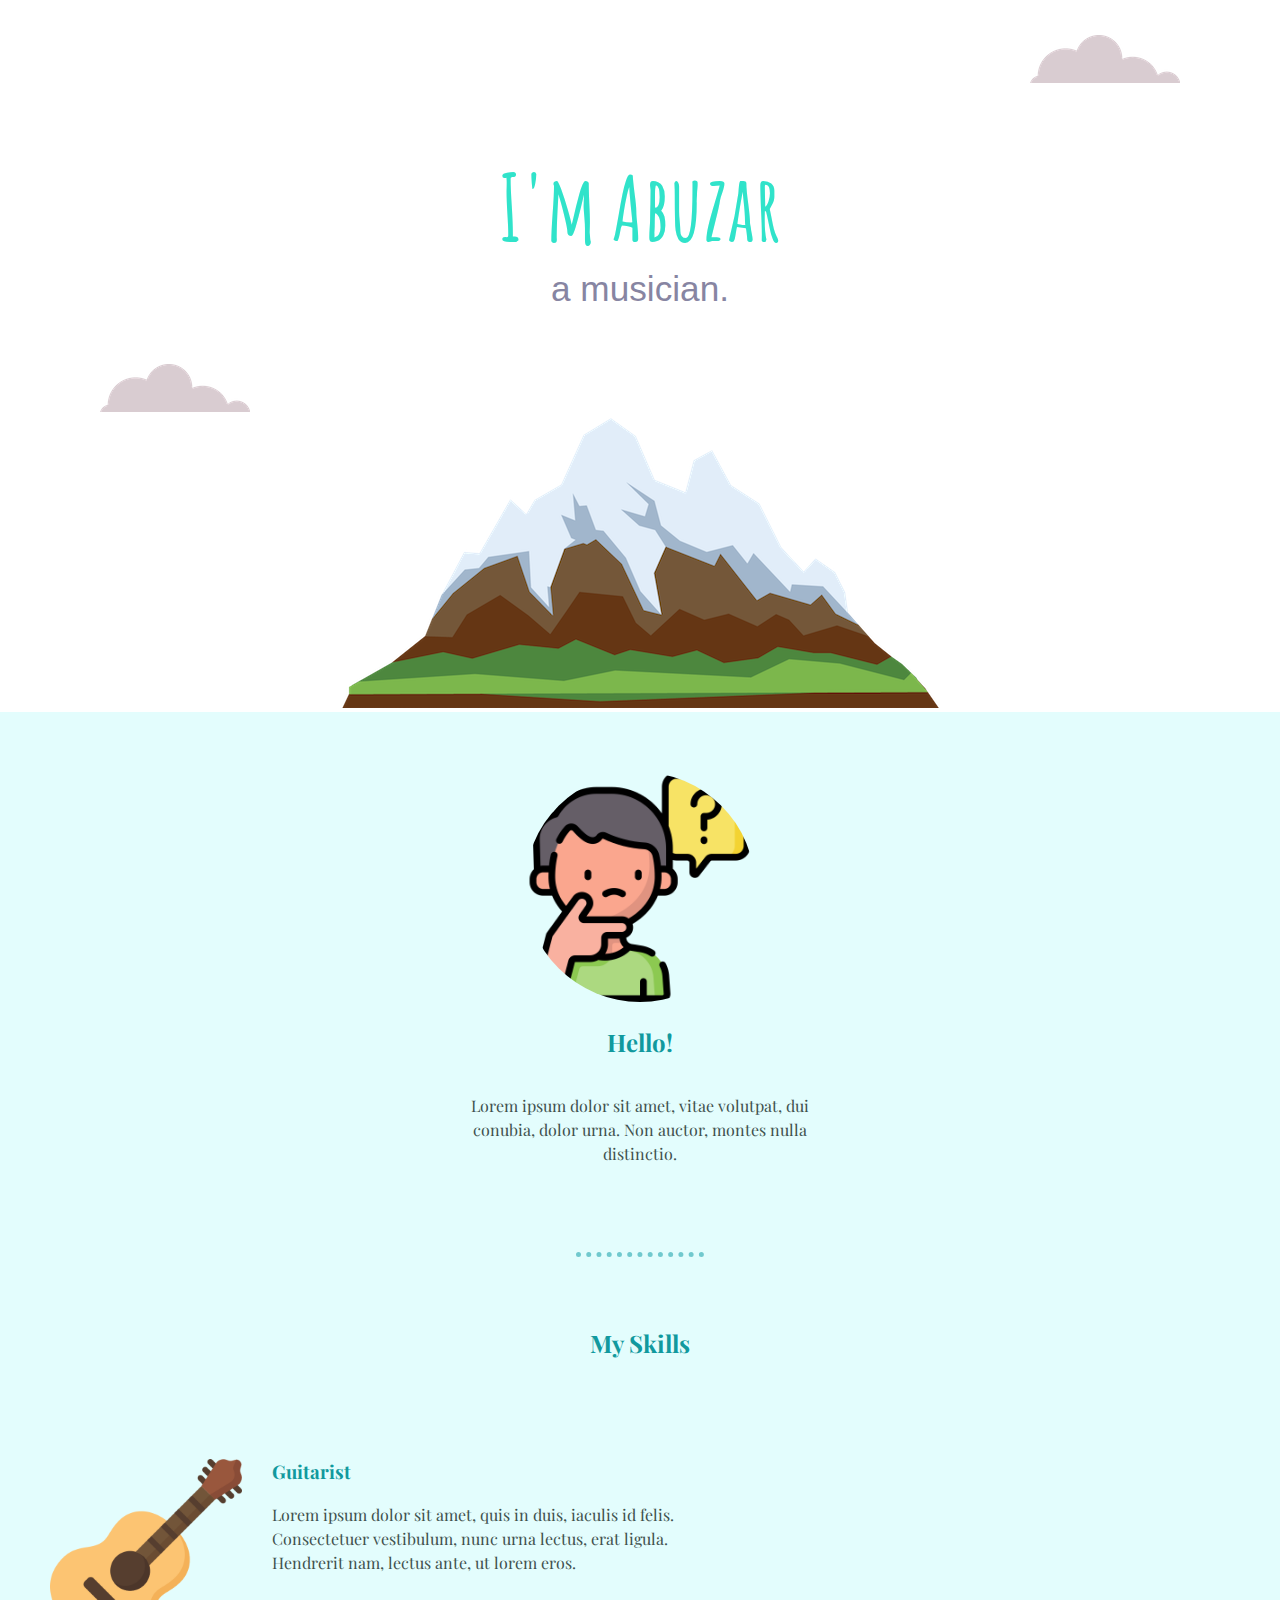
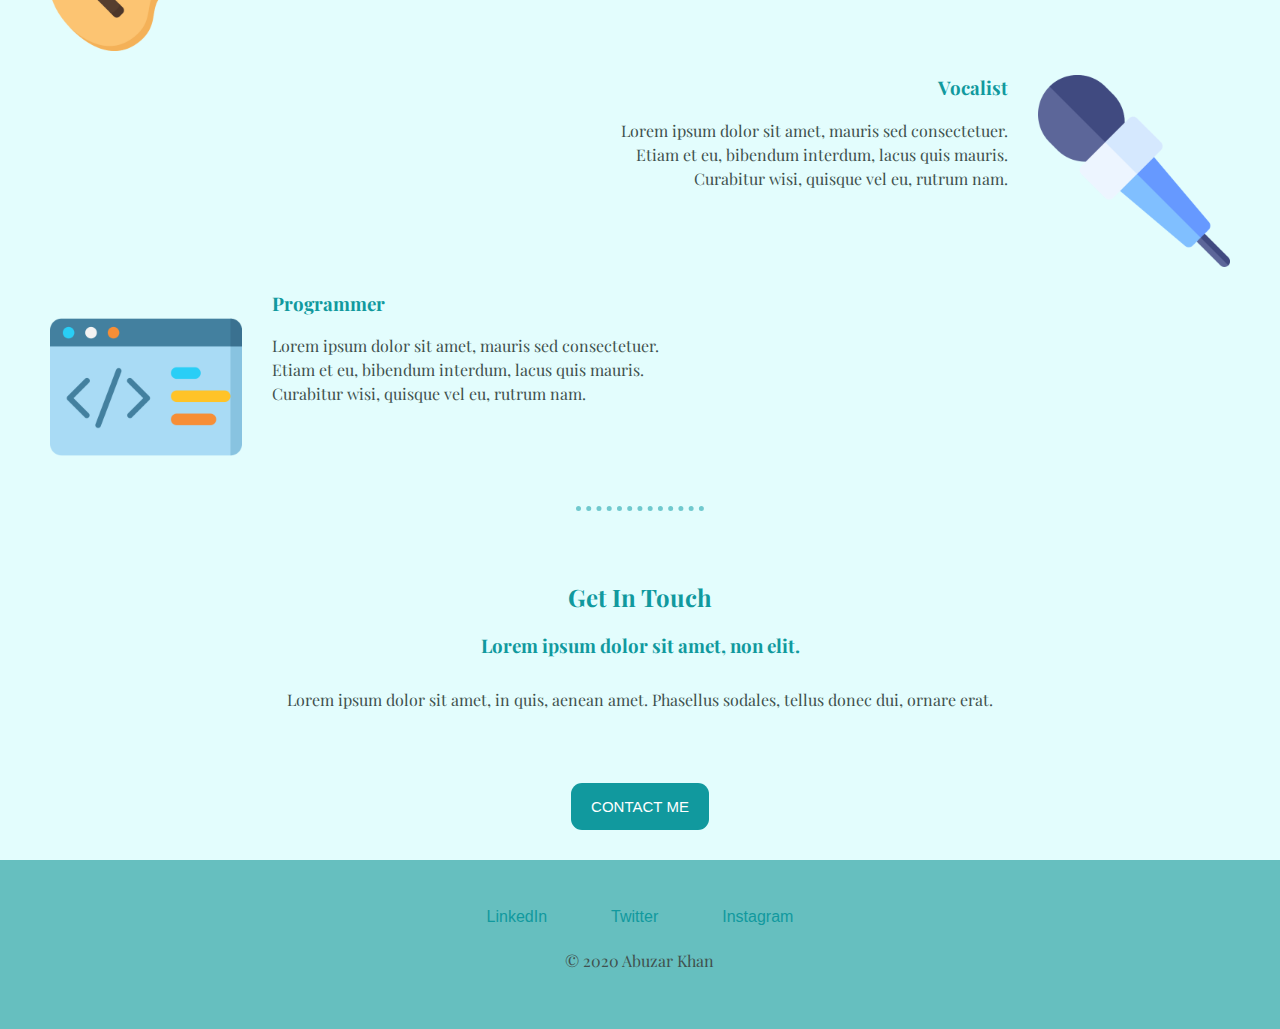
<file: CSS-personal-site/index.html>
<!DOCTYPE html>
<html lang="en">

<head>
  <meta charset="UTF-8">
  <meta name="viewport" content="width=device-width, initial-scale=1.0">
  <meta http-equiv="X-UA-Compatible" content="ie=edge">
  <title>Abuzar</title>
  <link rel="stylesheet" href="css/styles.css">
  <link rel="icon" href="images/favicon.ico">
  <link href="https://fonts.googleapis.com/css2?family=Amatic+SC:wght@700&family=Dancing+Script:wght@600&family=Playfair+Display:wght@500&family=Sacramento&display=swap" rel="stylesheet">
</head>

<body>

  <div class="top-container">
    <img class="tcloud" src="images/cloud.png" alt="img-cloud">
    <h1>I'm Abuzar</h1>
    <p class="sub">a musician.</p>
    <img class="bcloud" src="images/cloud.png" alt="img-cloud">
    <img class="mountain" src="images/mountain.png" alt="img-mountain">
  </div>
  <div class="middle-container">
    <div class="profile">
      <img class="pro" src="images/boy.png" alt="Skills">
      <h2>Hello!</h2>
      <p class="self-description">Lorem ipsum dolor sit amet, vitae volutpat, dui conubia, dolor urna. Non auctor, montes nulla distinctio.</p>
    </div>
    <hr>
    <div class="skills">

      <h2>My Skills</h2>

      <div class="skill-row-odd">
        <img class="icon oddi" src="images/guitar.png" alt="">

          <h3 class="skill-title">Guitarist</h3>
          <p class="skill-info">Lorem ipsum dolor sit amet, quis in duis, iaculis id felis. Consectetuer vestibulum, nunc urna lectus, erat ligula. Hendrerit nam, lectus ante, ut lorem eros.</p>

      </div>

      <div class="skill-row-even">
        <img class="icon eveni" src="images/mic.png" alt="">

          <h3 class="even-skill-title">Vocalist</h3>
          <p class="even-skill-info">Lorem ipsum dolor sit amet, mauris sed consectetuer. Etiam et eu, bibendum interdum, lacus quis mauris. Curabitur wisi, quisque vel eu, rutrum nam.</p>

      </div>

      <div class="skill-row-odd">
        <img class="icon oddi" src="images/code.png" alt="">

          <h3 class="skill-title">Programmer</h3>
          <p class="skill-info">Lorem ipsum dolor sit amet, mauris sed consectetuer. Etiam et eu, bibendum interdum, lacus quis mauris. Curabitur wisi, quisque vel eu, rutrum nam.</p>


      </div>

    </div>

    <hr>

    <div class="contact-me">
      <h2>Get In Touch</h2>
      <h3>Lorem ipsum dolor sit amet, non elit.</h3>
      <p class="contact-info">Lorem ipsum dolor sit amet, in quis, aenean amet. Phasellus sodales, tellus donec dui, ornare erat.</p>
      <br>
      <a class="btn" href="mailto:ak.abuzar@gmail.com">CONTACT ME</a>
    </div>

  </div>


  <div class="bottom-container">
    <div class="footer">
      <a class="footer-link" href="https://www.linkedin.com/">LinkedIn</a>
      <a class="footer-link" href="https://twitter.com/">Twitter</a>
      <a class="footer-link" href="https://www.instagram.com/a_buzar">Instagram</a>
      <p>© 2020 Abuzar Khan</p>
    </div>
  </div>


</body>

</html>
</file>
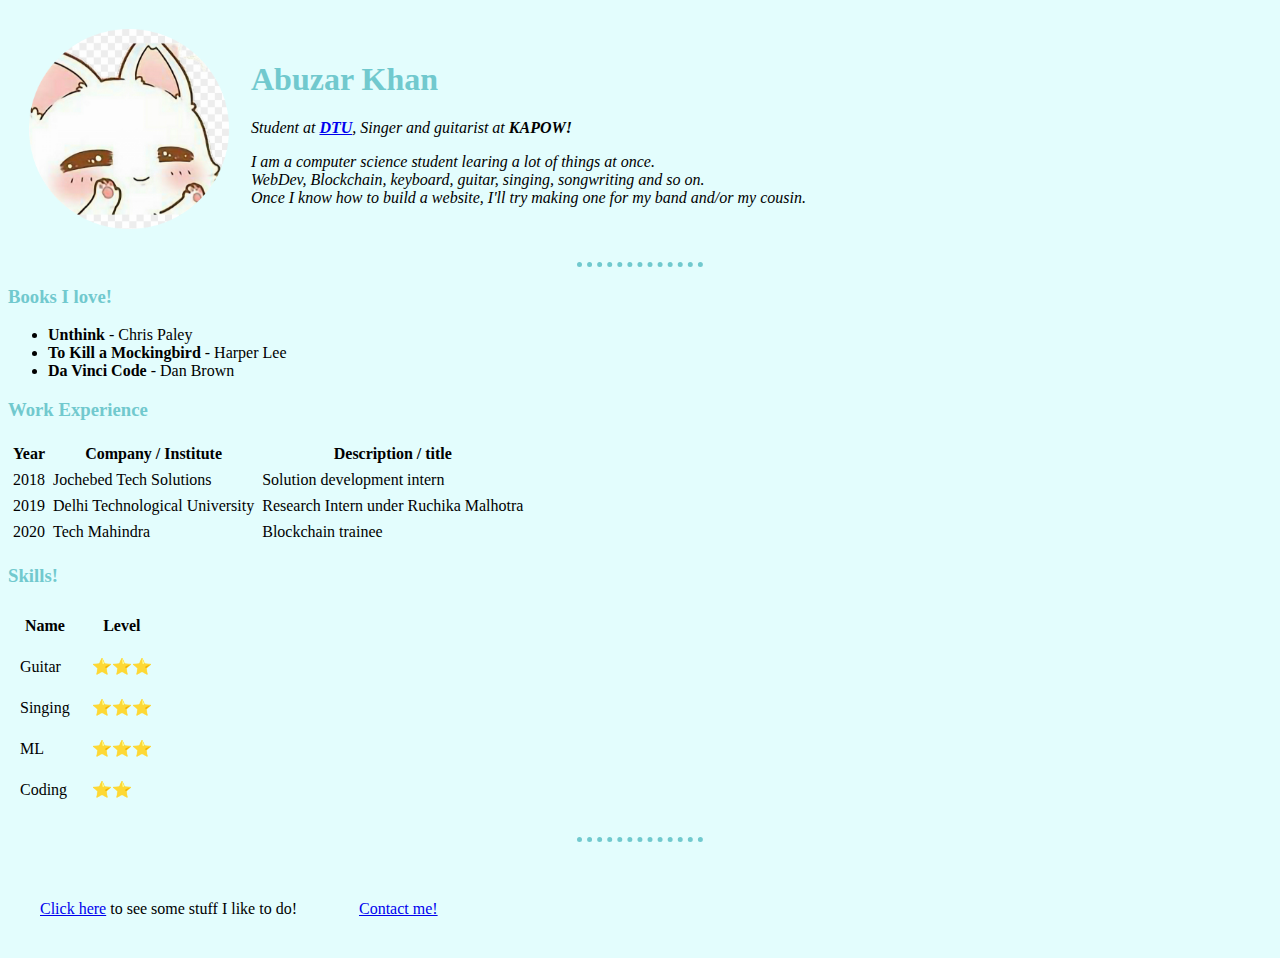
<file: html/personal_site/index.html>
<!DOCTYPE html>
<html lang="en">

<head>
  <meta charset="UTF-8">
  <meta name="viewport" content="width=device-width, initial-scale=1.0">
  <meta http-equiv="X-UA-Compatible" content="ie=edge">
  <title>Abuzar</title>

<link rel="stylesheet" href="css/styles.css">
</head>

<body>
  <table cellspacing="20">
    <tr>
      <td> <img src="images/cat.png" alt="Yes, this is Abuzar" height="300" width="300"> </td>
      <td>
        <h1>Abuzar Khan</h1>

        <p><em>Student at <strong><a href="http://dtu.ac.in/">DTU</a></strong>, Singer and guitarist at <strong>KAPOW!</strong></em></p>

        <p><em>I am a computer science student learing a lot of things at once.<br> WebDev, Blockchain, keyboard, guitar, singing, songwriting and so on. <br>Once I know how to build a website, I'll try making one for my band and/or my cousin.</em>
        </p>


      </td>
    </tr>
  </table>
  <hr>
  <h3>Books I love!</h3>
  <ul>
    <li><strong>Unthink</strong> - Chris Paley</li>
    <li><strong>To Kill a Mockingbird</strong> - Harper Lee</li>
    <li><strong>Da Vinci Code</strong> - Dan Brown</li>
  </ul>
  <h3>Work Experience</h3>
  <table cellpadding="3">
    <thead>
      <th>Year</th>
      <th>Company / Institute</th>
      <th>Description / title </th>
    </thead>

    <tbody>
      <tr>
        <td>2018</td>
        <td>
          Jochebed Tech Solutions
        </td>
        <td>
          Solution development intern
        </td>
      </tr>
      <tr>
        <td>2019</td>
        <td>Delhi Technological University</td>
        <td>Research Intern under Ruchika Malhotra</td>
      </tr>
      <tr>
        <td>2020</td>
        <td>Tech Mahindra</td>
        <td>Blockchain trainee</td>
      </tr>
    </tbody>

    <tfoot>

    </tfoot>

  </table>
  <h3>Skills!</h3>
  <table cellpadding="10">

    <thead>
      <th>Name</th>
      <th>Level</th>
    </thead>

    <tr>
      <td>Guitar</td>
      <td>⭐⭐⭐</td>
    </tr>
    <tr>
      <td>Singing</td>
      <td>⭐⭐⭐</td>
    </tr>
    <tr>
      <td>ML</td>
      <td>⭐⭐⭐</td>
    </tr>
    <tr>
      <td>Coding</td>
      <td>⭐⭐</td>
    </tr>
  </table>


  <br>
  <hr>
  <br>
  <table cellpadding="30">
    <tr>
      <td class="end">
        <left><a href="hobbies.html">Click here</a> to see some stuff I like to do!</left>
      </td>
      <td class = "end">
        <right><a href="contact.html">Contact me!</a></right>
      </td>
    </tr>
  </table>

</body>

</html>
</file>
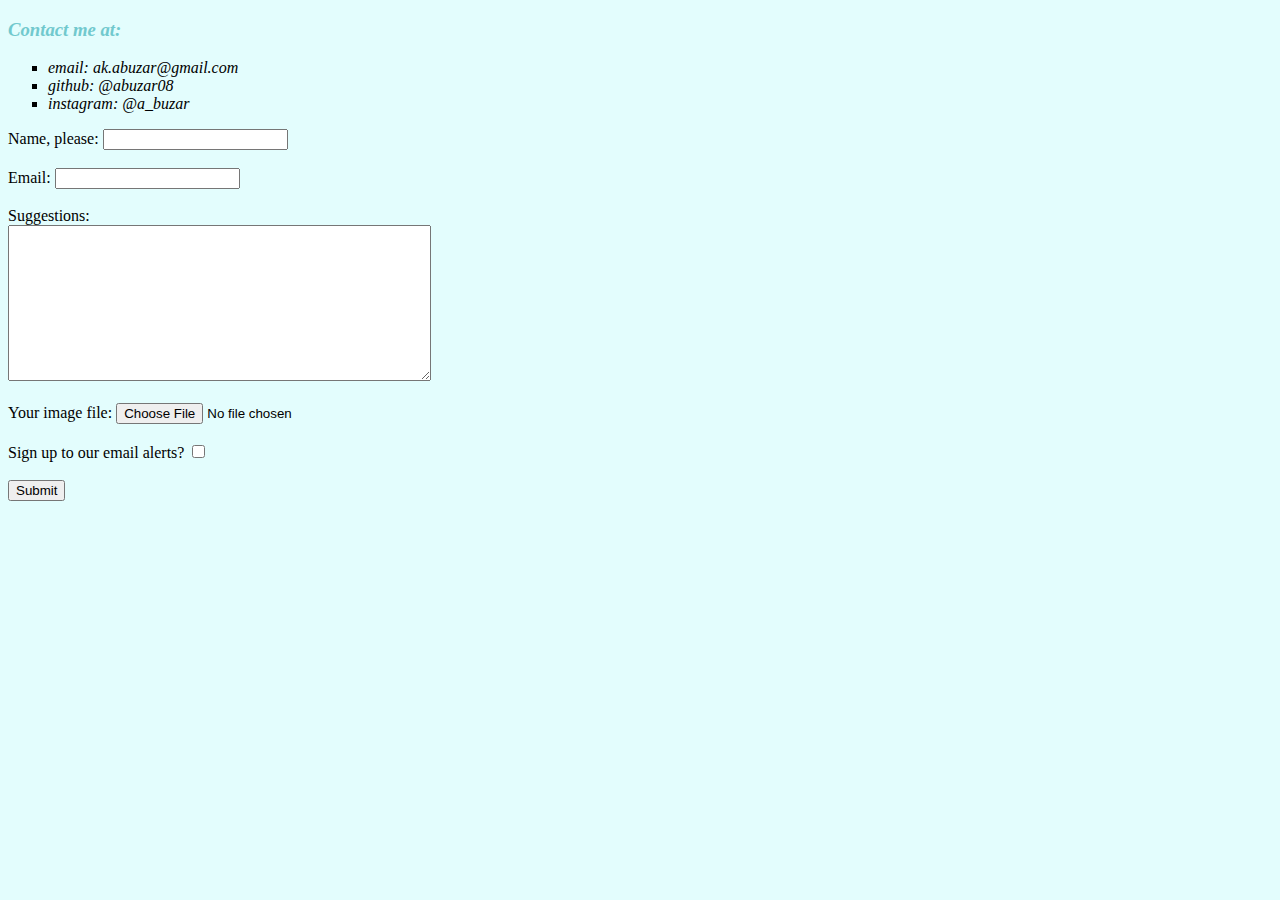
<file: html/personal_site/contact.html>
<!DOCTYPE html>
<html lang="en">
<head>
  <meta charset="UTF-8">
  <meta name="viewport" content="width=device-width, initial-scale=1.0">
  <meta http-equiv="X-UA-Compatible" content="ie=edge">
  <title>Contact</title>
</head>
<link rel="stylesheet" href="css/styles.css">
<body>

  <h3><em>Contact me at: </em></h3>
  <ul type="square">
    <li><i>email: ak.abuzar@gmail.com</i> </li>
    <li><i>github: @abuzar08</i></li>
    <li><i>instagram: @a_buzar</i></li>
  </ul>

  <form action="mailto: ak.abuzar@gmail.com" method="post" enctype="text/plain" >
    <label for="">Name, please: </label>
    <input type="text" name="Name" value="">
    <br>
    <br>
    <label for="">Email: </label>
    <input type="email" name="" value="">
    <br>
    <br>
    <label for="">Suggestions: </label> <br>
    <textarea name="suggestions" rows="10" cols="50"></textarea>
    <br>
    <br>
    <label for="">Your image file: </label>
    <input type="file" name="" value="">
    <br>
    <br>
    <label for="">Sign up to our email alerts?</label>
    <input type="checkbox" name="" value="">
    <br>
    <br>
    <input type="submit" name="Submit" value="Submit">
  </form>
</body>


</html>
</file>
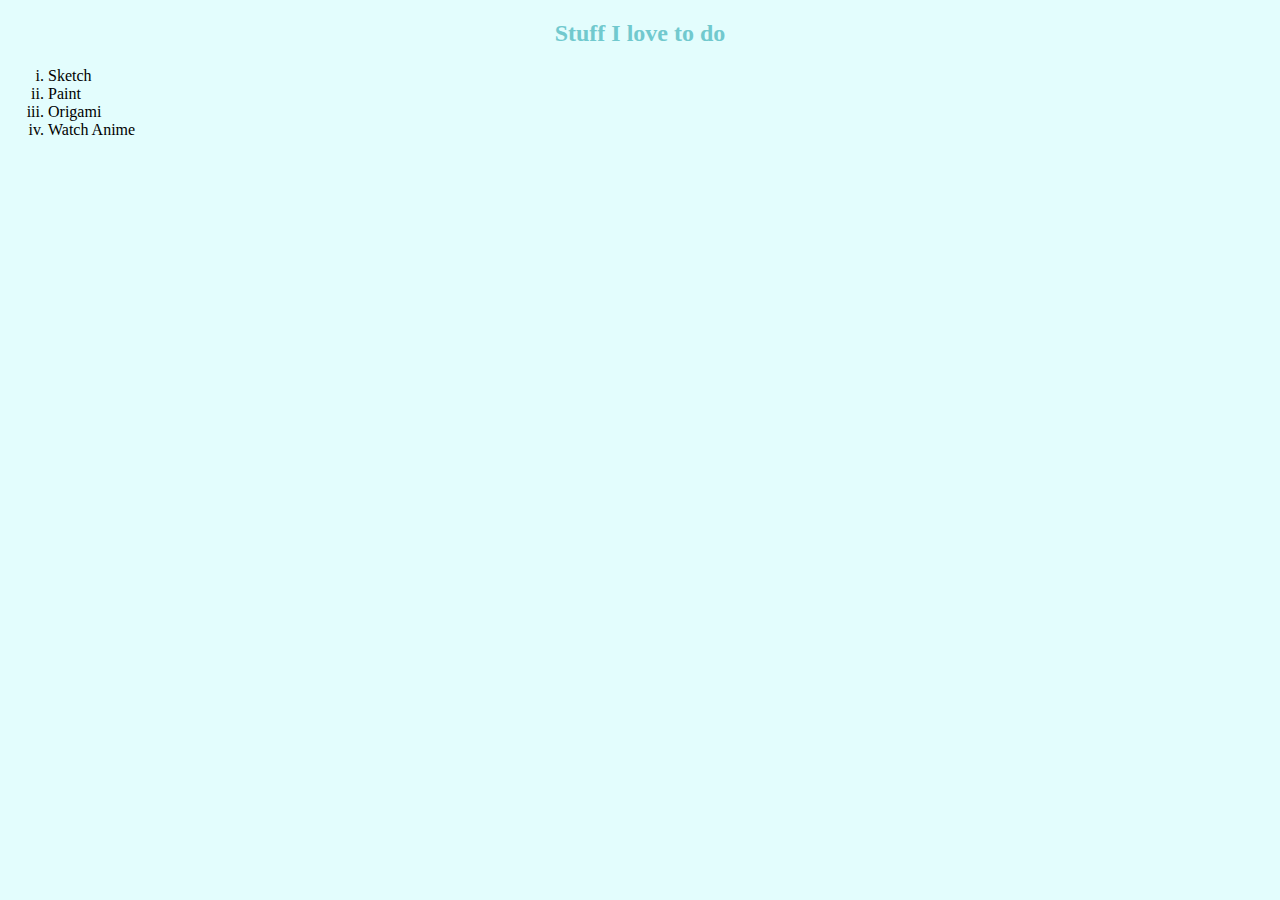
<file: html/personal_site/hobbies.html>
<!DOCTYPE html>
<html lang="en">
<head>
  <meta charset="UTF-8">
  <meta name="viewport" content="width=device-width, initial-scale=1.0">
  <meta http-equiv="X-UA-Compatible" content="ie=edge">
  <title>Hobbies</title>
</head>
<link rel="stylesheet" href="css/styles.css">
<body>
  <center>
    <h2>Stuff I love to do</h2>
  </center>
  <ol type="i">
    <li>Sketch</li>
    <li>Paint</li>
    <li>Origami</li>
    <li>Watch Anime</li>
  </ol>
</body>
</html>
</file>
<file: CSS-personal-site/css/styles.css>
body{
  background-color: #e3fdfd;
  margin: 0;
  text-align: center;
  font-family: 'Playfair Display', serif;
  color: #40514e;
  align-items: center;
  position: relative;
  display: inline-block;
  padding: 0;
  overflow-x: hidden;
  width: 100%;
  height: 100%;
}


hr {
  border-style: dotted none none;
  height: 0px;
  width: 10%;
  border-color: #71c9ce;
  border-width: 5px;
  margin: 70px auto;
}

h1{
  color: #30e3ca;
  margin: 50px auto 0 auto;
  font-family: 'Amatic SC', cursive;
  font-size: 5.625rem;
}
.sub{
  color: #8785a2;
  font-size: 2.2rem;
  font-family: brandon-grotesque,HelveticaNeue-Light,"Helvetica Neue Light","Helvetica Neue",Helvetica,Arial,"Lucida Grande",sans-serif;
  margin-top: 0;
  font-weight: normal;
}
h2{
  font-family: 'Playfair Display', serif;
  color: #11999e;
}

.self-description{
  width: 30%;
  display: inline-block;
}

h3{
  font-family: 'Playfair Display', serif;
  color: #11999E;
}

a{
  color: #11999E;
}

.tcloud{
  position: absolute;
  right: 100px;
  top: 35px;
}

.bcloud{
  position: absolute;
  bottom: 300px;
  left: 100px;
}

.mountain{
  margin-bottom: 0;
}

.top-container{

  background-color: white;
  padding-top: 100px;
  position: relative;
}

.middle-container{

padding: 60px 0 30px 0;

}

p{
  line-height: 1.5;
}

.bottom-container{
  background-color: #66bfbf;
  margin: 0;
  padding: 40px 0;
  line-height: 2;
}
.contact-info{
  margin: 30px auto 50px;
  width: 60%;
}

.btn {
	background-color: #11999E;
	border-radius:11px;
	display:inline-block;
	cursor:pointer;
	color:#ffffff;
	font-family: 'Helvatica', sans-serif;
	font-size:15px;
	font-weight:normal;
	padding:15px 20px;
	text-decoration:none;
}
.btn:hover {

	background-color: #56E6E6;
}
.btn:active {
	position:relative;
	top:1px;
}


.icon{
  width: 30%;
}

.skill-row-odd{
  width: 50%;
  margin: 100px auto 100px 50px;

}

.skill-row-even{
  width: 50%;
  margin: 100px 50px 100px auto;

}

.skill-text{
  display: contents;
}

.skill-title{
  text-align: left;
}

.skill-info{
  text-align: left;

}

.even-skill-title{
  text-align: right;
}

.even-skill-info{
  text-align: right;
}

.pro{
  width: 18%;
  border-radius: 50%;
}

.footer-link{
  padding: 30px;
}

.oddi{
  float: left;
  margin-right: 30px;
}

.eveni{
  float: right;
  margin-left: 30px;
}

.footer-link{
  font-family: 'Helvatica', sans-serif;
  text-decoration: none;
  padding: 15px 30px;
  border-width: 1px;
}

.footer-link:hover{
  color: white;

}

.footer{
  display: inline-block;
  margin: 0 auto;
}
</file>
<file: html/personal_site/css/styles.css>
body {
  background-color: #e3fdfd

}

hr {
  border-style: dotted none none;
  height: 0px;
  width: 10%;
  border-color: #71c9ce;
  border-width: 5px;
}

img {
  height: 200px;
  width: 200px;
}

h1 {
  color: #71c9ce;
}

h3{
  color: #71c9ce;
}

h2{
  color: #71c9ce;
}

.end:hover{
  background-color: #a6e3e9;
}
</file>
